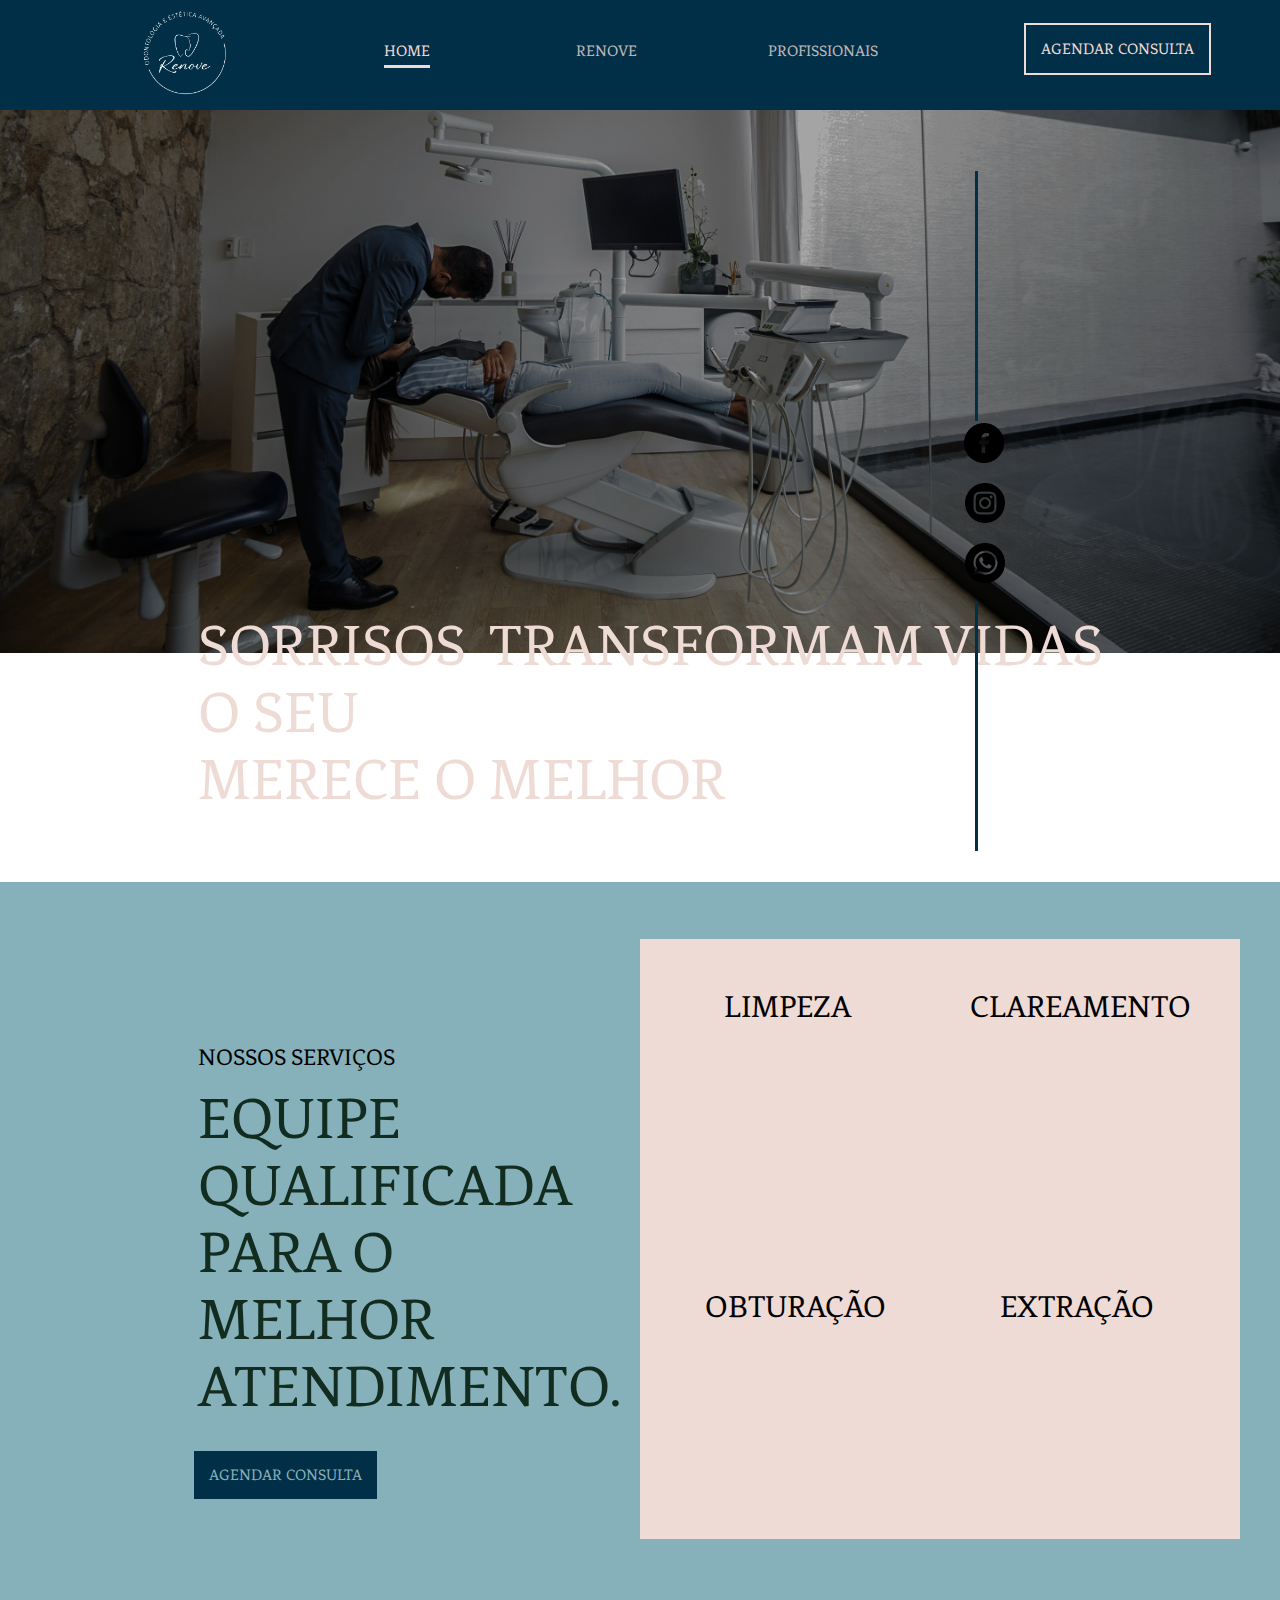
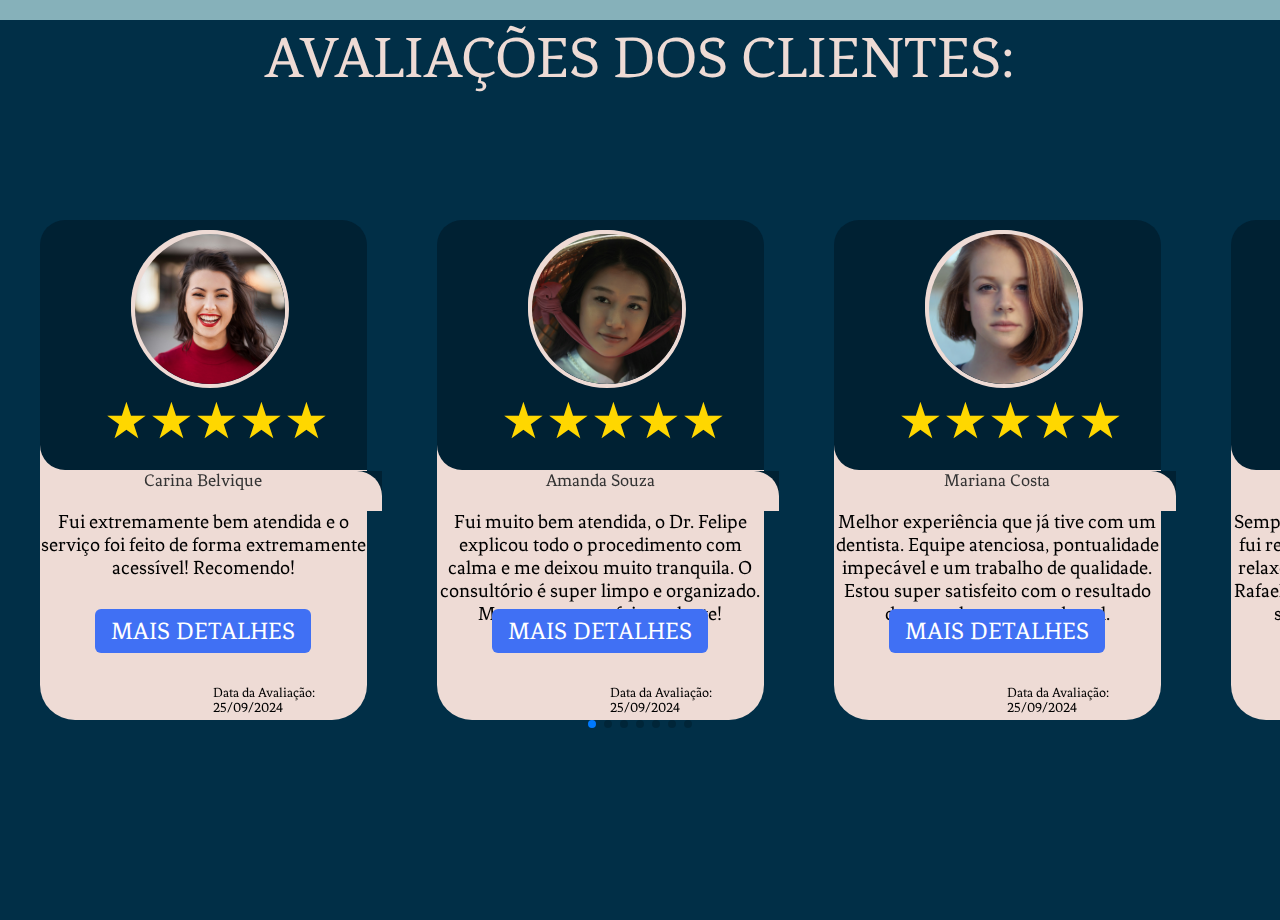
<file: index.html>
<!DOCTYPE html>
<html lang="en">
<head>
    <meta charset="UTF-8">
    <meta name="viewport" content="width=device-width, initial-scale=1.0">
    <title>Renove Odontologia e Estética avançada.</title>
    <link rel="stylesheet" href="css/style.css">
    <link rel="shortcut icon" href="images/favicon.ico\" type="image/x-icon">

    <link rel="stylesheet" href="css/swiper-bundle.min.css">


    <link rel="preconnect" href="https://fonts.googleapis.com">
    <link rel="preconnect" href="https://fonts.gstatic.com" crossorigin>
    <link href="https://fonts.googleapis.com/css2?family=Fenix&display=swap" rel="stylesheet">
</head>
<body>
    <header>
            <div class="background">
           <a href="index.html"><img src="images/imagem_2024-09-14_143726506-removebg-preview.png" alt=""></a>
            </div>
            
            <nav class="links">
                <a href="index.html">HOME</a>
                <a href="renove.html" id="rn">RENOVE</a>
                <a href="profissionais.html" id="pr">PROFISSIONAIS</a>
            </nav>

            <div class="card">
                <a href="">AGENDAR CONSULTA</a>
            </div>
            

            <div class="pac">
                <img src="images/17ccc309-4df1-4af2-9a8e-d83d5c79c9d4.jpg" alt="">
            </div>

            <div class="tb">
                <h1 id="sorriso">SORRISOS</h1>
                <h1 id="TV">TRANSFORMAM VIDAS</h1>
                <h1 id="os">O SEU</h1>
                <h1 id="MM">MERECE O MELHOR</h1>
            </div>

            <div class="d">
            </div>

            <div class="social">
                <a href="https://www.facebook.com/?locale=pt_BR" target="_blank"><img src="images/facebook.png" alt="" id="face"></a>
                <a href="https://www.instagram.com/" target="_blank"><img src="images/instagram.png" alt="" id="insta"></a>
                <a href="https://swhatsapp.com/" target="_blank"><img src="images/whatsapp.png" alt="" id="zap"></a>
            </div>

            <div class="f"></div>
            </div>
    </header>

        <body>
           <main class="services">
            <h2 class="s">NOSSOS SERVIÇOS</h2>
            <h1 class="chamada"> EQUIPE QUALIFICADA PARA O MELHOR ATENDIMENTO.</h1>
            <div class="agendar">
                <a href="">AGENDAR CONSULTA</a>
            </div>
            <div class="quadrado">
                <div class="limpeza">
                    <h1>LIMPEZA</h1>
                    <p><br>
                        Resumo do Procedimento Odontológico: Limpeza
                        
                        A limpeza dental é um procedimento preventivo para remover o acúmulo de placa bacteriana, tártaro e manchas superficiais dos dentes. O objetivo é prevenir doenças como cáries, gengivite e periodontite, promovendo a saúde bucal.</p>
                </div>
                <div class="obturacao">
                    <h1>OBTURAÇÃO</h1>
                    <p><br> procedimento odontológico utilizado para restaurar um dente danificado por cáries ou traumas. O objetivo é remover a parte do dente afetada e preencher a cavidade com um material adequado, devolvendo sua forma, função e estrutura.</p>
                </div>
                <div class="clareamento">
                    <h1>CLAREAMENTO</h1>
                    <p><br>Procedimento estético que visa remover manchas e descolorações dos dentes, deixando-os mais brancos e brilhantes. Pode ser realizado no consultório ou com técnicas caseiras supervisionadas pelo dentista.</p>
                </div>
                <div class="extracao">
                    <h1>EXTRAÇÃO</h1>
                    <p><br>Procedimento de remoção de um dente da boca, geralmente indicado quando o dente está danificado de maneira irreversível, infeccionado, ou quando há falta de espaço (como no caso de dentes do siso).</p>
                </div>
                </div>
            </div>
           </main>


           <main class="review-body">
            <h1>AVALIAÇÕES DOS CLIENTES:</h1>

            <div class="slide-container swiper">
                <div class="slide-content">
                    <div class="card-wrapper swiper-wrapper">
                        <div class="card swiper-slide">
                            <div class="image-content">
                                <span class="overlay"></span>
                                <div class="card-image">
                                    <img src="images/9b6f8e8c-c345-4516-81d0-a805de677f15.jpg" alt="garota sorrindo" class="card-img">
                                    <div class="rating">
                                        <p>★★★★★</p>
                                      </div>                                          
                                </div>
                            </div>

                            <div class="card-content">
                                <h2 class="name">Carina Belvique</h2>
                                <p class="description">Fui extremamente bem atendida e o serviço foi feito de forma extremamente acessível! Recomendo!</p>
                                <p class="date">Data da Avaliação: 25/09/2024</p>

                                <button class="button">MAIS DETALHES</button>
                            </div>
                        </div>
                        <div class="card swiper-slide">
                            <div class="image-content">
                                <span class="overlay"></span>
                                <div class="card-image">
                                    <img src="images/32f0a2d7-c452-4396-a1a7-cdb09a79608c.jpg" alt="garota sorrindo" class="card-img">
                                    <div class="rating">
                                        <p>★★★★★</p>
                                      </div>  
                                </div>
                            </div>

                            <div class="card-content">
                                <h2 class="name">Amanda Souza</h2>
                                <p class="description">Fui muito bem atendida, o Dr. Felipe explicou todo o procedimento com calma e me deixou muito tranquila. O consultório é super limpo e organizado. Meu tratamento foi excelente!</p>
                                <p class="date">Data da Avaliação: 25/09/2024</p>

                                <button class="button">MAIS DETALHES</button>
                            </div>
                        </div>
                        <div class="card swiper-slide">
                            <div class="image-content">
                                <span class="overlay"></span>
                                <div class="card-image">
                                    <img src="images/1c81cb26-f593-40dc-b6e5-dfd514052e22.jpg" alt="garota sorrindo" class="card-img">
                                    <div class="rating">
                                        <p>★★★★★</p>
                                      </div>  
                                </div>
                            </div>

                            <div class="card-content">
                                <h2 class="name">Mariana Costa</h2>
                                <p class="description">Melhor experiência que já tive com um dentista. Equipe atenciosa, pontualidade impecável e um trabalho de qualidade. Estou super satisfeito com o resultado do meu clareamento dental.</p>
                                <p class="date">Data da Avaliação: 25/09/2024</p>

                                <button class="button">MAIS DETALHES</button>
                            </div>
                        </div>
                        <div class="card swiper-slide">
                            <div class="image-content">
                                <span class="overlay"></span>
                                <div class="card-image">
                                    <img src="images/7a258f7f-ec20-4a29-bc53-7f2340104d13.jpg" alt="garota sorrindo" class="card-img">
                                    <div class="rating">
                                        <p>★★★★★</p>
                                      </div>  
                                </div>
                            </div>

                            <div class="card-content">
                                <h2 class="name">Fernanda Lopes</h2>
                                <p class="description">Sempre tive medo de dentista, mas aqui fui recebida com tanto cuidado que até relaxei! A equipe é maravilhosa, e o Dr. Rafael é muito profissional. Estou super satisfeita com minha limpeza.</p>
                                <p class="date">Data da Avaliação: 25/09/2024</p>

                                <button class="button">MAIS DETALHES</button>
                            </div>
                        </div>
                        <div class="card swiper-slide">
                            <div class="image-content">
                                <span class="overlay"></span>
                                <div class="card-image">
                                    <img src="images/dede388d-1656-4032-8057-1850341bf589.jpg" alt="garota sorrindo" class="card-img">
                                    <div class="rating">
                                        <p>★★★★★</p>
                                      </div>  
                                </div>
                            </div>

                            <div class="card-content">
                                <h2 class="name">Julia Almeida</h2>
                                <p class="description">Fiz uma extração de dente e fiquei impressionado com a rapidez e eficiência. Não senti dor e o pós-operatório foi tranquilo. Profissionais de confiança!</p>
                                <p class="date">Data da Avaliação: 25/09/2024</p>

                                <button class="button">MAIS DETALHES</button>
                            </div>
                        </div>
                        <div class="card swiper-slide">
                            <div class="image-content">
                                <span class="overlay"></span>
                                <div class="card-image">
                                    <img src="images/3258d0d1-1675-477d-8ae8-6fefc37e33f2.jpg" alt="garota sorrindo" class="card-img">
                                    <div class="rating">
                                        <p>★★★★★</p>
                                      </div>  
                                </div>
                            </div>

                            <div class="card-content">
                                <h2 class="name">Gabriel Martins</h2>
                                <p class="description">Eu e minha família somos pacientes há anos. Sempre somos atendidos com muita atenção e profissionalismo. Tratamentos modernos e com ótimos resultados!</p>
                                <p class="date">Data da Avaliação: 25/09/2024</p>

                                <button class="button">MAIS DETALHES</button>
                            </div>
                        </div>
                        <div class="card swiper-slide">
                            <div class="image-content">
                                <span class="overlay"></span>
                                <div class="card-image">
                                    <img src="images/90225f20-273a-4392-b217-ba16a9898035.jpg" alt="garota sorrindo" class="card-img">
                                    <div class="rating">
                                        <p>★★★★★</p>
                                      </div>  
                                </div>
                            </div>

                            <div class="card-content">
                                <h2 class="name">Felipe Mendes</h2>
                                <p class="description">Consulta rápida e eficaz. Gostei muito da higiene do consultório e do tratamento que recebi. O Dr. Daniel foi claro em todas as explicações e o resultado do meu tratamento estético ficou excelente.</p>
                                <p class="date">Data da Avaliação: 25/09/2024</p>

                                <button class="button">MAIS DETALHES</button>
                            </div>
                        </div>
                        <div class="card swiper-slide">
                            <div class="image-content">
                                <span class="overlay"></span>
                                <div class="card-image">
                                    <img src="images/ef690ea4-0a12-48df-bf32-9d3114524a20.jpg" alt="garota sorrindo" class="card-img">
                                    <div class="rating">
                                        <p>★★★★★</p>
                                      </div>  
                                </div>
                            </div>

                            <div class="card-content">
                                <h2 class="name">Fernanda Lopes</h2>
                                <p class="description">Ótimo atendimento, agendamento rápido e sem complicações. Fiz um implante e o resultado ficou perfeito, sem contar que o preço foi bem acessível comparado a outros lugares.</p>
                                <p class="date">Data da Avaliação: 25/09/2024</p>

                                <button class="button">MAIS DETALHES</button>
                            </div>
                        </div>
                        <div class="card swiper-slide">
                            <div class="image-content">
                                <span class="overlay"></span>
                                <div class="card-image">
                                    <img src="images/Sample_User_Icon.png" alt="garota sorrindo" class="card-img">
                                    <div class="rating">
                                        <p>★★★★★</p>
                                      </div>  
                                </div>
                            </div>

                            <div class="card-content">
                                <h2 class="name">Camila Rodrigues</h2>
                                <p class="description">Melhor experiência que já tive com um dentista. Equipe atenciosa, pontualidade impecável e um trabalho de qualidade. Estou super satisfeito com o resultado do meu clareamento dental.</p>
                                <p class="date">Data da Avaliação: 25/09/2024</p>

                                <button class="button">MAIS DETALHES</button>
                            </div>
                        </div>
                    </div>
                    <div class="swiper-pagination"></div>
                </div>
            </div>

        </main>
        </body>

        <footer>

        </footer>


        <script src="js/tab.js"></script>
        <script src="js/swiper-bundle.min.js"></script>
        <script src="js/script"></script>
        <script src="js/label.js"></script>
</body>
</html>
</file>
<file: css/style.css>
*{
    margin: 0;
    padding: 0;
    font-family: "Fenix", serif;
    font-weight: 400;
    font-style: normal;
}

@keyframes appear{
    from{
        opacity: 0;
        scale: 0.5;

    }
    to{
        opacity: 1;
        scale: 1;
    }
}

.background{
    width: 100%;
    height: 110px;
    background-color: RGB(1, 47, 71);
}

.background a{
    position: absolute;
    left: 10%;
}

.background img{
    width: 28%;
}

.links a{
    text-decoration: none;
    position: absolute;
    top: 4.648%;
    left: 30%;
    color: RGB(238, 219, 213);
    opacity: 0.8;
}

.links a:is(:link, :active, :visited).active{
    opacity: 1;
    padding-bottom: 5px;
    border-bottom: solid 3px;
}

#rn{
    position: absolute;
    left: 45%;
}

.tb{
    font-size: 30px;
    color: RGB(238, 219, 213);
    position: absolute;
    top: 68%;
    left: 15.5%;
    animation: appear 1.5s;
}

#TV{
    position: absolute;
    left: 55%;
    top: 0%;
    width: 200%;
}

#os{
    position: relative;
    left: 0%;
}

#pr{
    position: absolute;
    left: 60%;
}


.card a{
    padding: 15px;
    text-decoration: none;
    position: absolute;
    top: 2.5%;
    left: 80%;
    color: RGB(238, 219, 213);
    border: solid 2px;
}

.links a:hover{
    padding-bottom: 5px;
    border-bottom: solid 3px;
    opacity: 1;
    transition: border-bottom 70ms ease-out 10ms;
}

.card a:hover{
    background-color: RGB(238, 219, 213);
    color:  RGB(1, 47, 71);
    transition: color 150ms ease-out 50ms;
}

.pac img{
    position: absolute;
    top: -200px;
    max-width: 100%;
    z-index: -5;
    pointer-events: none;
}

.d{
    background-color:  RGB(1, 47, 71);
    width: 3px;
    height: 250px;
    position: absolute;
    left: 76.2%;
    top: 19%;
    animation: appear 1.5s;
}

.social{
    position: absolute;
    left: 75.3%;
    top: 47%;
}

.social img{
    height: 40px;
    animation: appear 1.5s;
}

.social img:hover{
    height: 43px;
}

#insta{
    position: absolute;
    left: 1px;
    top: 60px;
}

#zap{
    position: absolute;
    left: 1px;
    top: 120px;
}

.f{
    background-color:  RGB(1, 47, 71);
    width: 3px;
    height: 250px;
    position: absolute;
    left: 76.2%;;
    top: 66.8%;
    animation: appear 1.5s;
}


.review-body{
    background-color: RGB(1, 47, 71);
    position: absolute;
    top: 180%;
    height: 520px;
    width: 100%;
    min-height: 100vh;
    display: flex;
    align-items: center;
    justify-content: center;
}

.review-body h1{
    position: absolute;
    top: 0.2%;
    margin-top: 2px;
    color: RGB(238, 219, 213);
    font-size: 60px;
    animation: appear 1.5s;
    animation-timeline: view() ;
    animation-range: entry 0% cover 40%;
    user-select: none;
}

.services{
    width: 100%;
    height: 90vh;
    background-color: #86B1BA;
    position: absolute;
    top: 98%;
}

.s{
    font-weight: 100000;
    position: absolute;
    top: 20%;
    left: 15.5%;
}

.chamada{
    font-weight: 100000;
    position: absolute;
    top: 25%;
    left: 15.5%;
    max-width: 340px;
    font-size: 60px;
    color: RGB(18, 44, 31);
}

.slide-container{
    max-width: 112000px;
    width: 100%;
    background-color: RGB(1, 47, 71);
    padding: 40px 0;
    animation: appear 1.5s;
    animation-timeline: view() ;
    animation-range: entry 0% cover 40%;
    user-select: none;
}

.slide-content{
    margin: 0 40px;
}

.image-content, 
.card-content{
    display: flex;
    flex-direction: column;
    align-items: center;
    padding: 10px, 14px;
    height: 250px;
}

.image-content{
    position: relative;
    row-gap: 5px;
}

.card{
    border-radius: 35px;
    background-color: RGB(238, 219, 213);
    width: 620px;
    margin-bottom: 20px;
    margin-top: 20px;
    user-select: none;
}

.overlay{
    position: absolute;
    left: 0;
    top: 0;
    height: 100%;
    width: 100%;
    background-color: #002133;
    border-radius: 25px 25px 0 25px;
    user-select: none;

}

.overlay::before,
.overlay::after{
    content: '';
    position: absolute;
    height: 0;
    top: 100.2%;
    left: 92.45%;
    bottom: -40-px;
    height: 40px;
    width: 40px;
    background-color: #002133;
}

.overlay::after{
    border-radius: 0 25px 0 0;
    background-color:  RGB(238, 219, 213);
}

.card-image{
    margin-top: 10px;
    position: relative;
    height: 150px;
    width: 150px;
    border-radius: 50%;
    background-color:RGB(238, 219, 213);
    margin-left: 5px;
    margin-bottom: 15px;
    user-select: none;
}

.card-image .card-img{
    height: 100%;
    width: 100%;
    object-fit: cover;
    border-radius: 50%;
    border: 4px solid RGB(238, 219, 213);
    pointer-events: none;
    user-select: none;
}

.name{
    margin-bottom: 20px;
    font-size: 18px;
    font-weight: 500;
    color: #333;
    pointer-events: none;
    user-select: none;
}

.description{
    font-size: 20px;
    color: black;
    text-align: center;
    pointer-events: none;
    padding-bottom: 20px;
    user-select: none;
    font-weight: 200;
}

.button{
    border: none;
    font-size: 25px;
    position: absolute;
    top: 75%;
    color: #FFF;
    padding: 8px 16px;
    background-color: #4070F4;
    border-radius: 6px;
    margin: 14px;
    user-select: none;
    cursor: pointer;
    transition: all 0.3s ease;
}

.button:hover{
    background: #265DF2;
}

.date{
    position: absolute;
    top: 93%;
    left: 53%;
    user-select: none;
    font-size: 14px;
}

.rating{
    font-size: 50px;
    position: absolute;
    left: -18%;
    color: gold;
    user-select: none;
    transition: color 200ms ease-out 150ms;
}

.rating p:hover{
    color: RGB(1, 47, 71);
    transition: color 200ms ease-in 150ms;
}

.services button{
    background-color: transparent;
    padding: 22px;
    width: 1000px;
    font-size: 30px;
    position: absolute;
    left: 45%;
    top: 60%;
    cursor: pointer;
    font-weight: 1800;
}

.services img{
    max-height: 200px;
}

#ob{
    position: absolute;
    top: 20%;
}

#cd{
    position: absolute;
    top: 30%;
}

#tc{
    position: absolute;
    top: 40%;
}

#ed{
    position: absolute;
    top: 50%;
}

.quadrado{
    width: 600px;
    height: 600px;
    background-color: RGB(238, 219, 213);
    position: absolute;
    left: 50%;
    top: 7%;
    animation: appear 1.5s;
    animation-timeline: view() ;
    animation-range: entry 0% cover 40%;
    user-select: none;
}


.limpeza{
    width: 300px;
    height: 300px;
    position: absolute;
    left: 0%;
    top: 0%;    
}

.limpeza h1{
    padding-left:84px ;
    padding-top: 50px;
    opacity: 1;
}

.limpeza p{
    color: RGB(238, 219, 213);
    font-size: 15px;
    padding-left: 5px;
}

.limpeza:hover{
    color: RGB(238, 219, 213); 
    background-color: RGB(1, 47, 71);
    transition: all 200ms ease-in-out 100ms;
}

.obturacao{
    width: 300px;
    height: 300px;
    position: absolute;
    left: 0%;
    top: 50%;    
}

.obturacao h1{
    padding-left:65px ;
    padding-top: 50px;
    opacity: 1;
}

.obturacao p{
    color: RGB(238, 219, 213);
    font-size: 15px;
    padding-left: 5px;
}

.obturacao:hover{
    color: RGB(238, 219, 213); 
    background-color: RGB(1, 47, 71);
    transition: all 200ms ease-in-out 100ms;
}

.clareamento{
    width: 300px;
    height: 300px;
    position: absolute;
    left: 50%;
    top: 0%;    
}

.clareamento h1{
    padding-left:30px ;
    padding-top: 50px;
}

.clareamento p{
    color: RGB(238, 219, 213);
    font-size: 15px;
    padding-left: 5px;
}

.clareamento:hover{
    color: RGB(238, 219, 213); 
    background-color: RGB(1, 47, 71);
    transition: all 200ms ease-in-out 100ms;
}


.extracao{
    width: 300px;
    height: 300px;
    position: absolute;
    left: 50%;
    top: 50%;    
}

.extracao h1{
    padding-left:60px ;
    padding-top: 50px;
}

.extracao p{
    color: RGB(238, 219, 213);
    font-size: 15px;
    padding-left: 5px;
}

.extracao:hover{
    color: RGB(238, 219, 213); 
    background-color: RGB(1, 47, 71);
    transition: all 200ms ease-in-out 100ms;
}

.agendar a{
    padding: 15px;
    text-decoration: none;
    position: absolute;
    left: 15%;
    top: 70%;
    color: #86B1BA;
    border: solid 2px;
    background-color: RGB(1, 47, 71);
}

.agendar a:hover{
    background-color: RGB(238, 219, 213);
    color:  RGB(1, 47, 71);
    transition: color 150ms ease-out 50ms;
    border: none;
}
</file>
